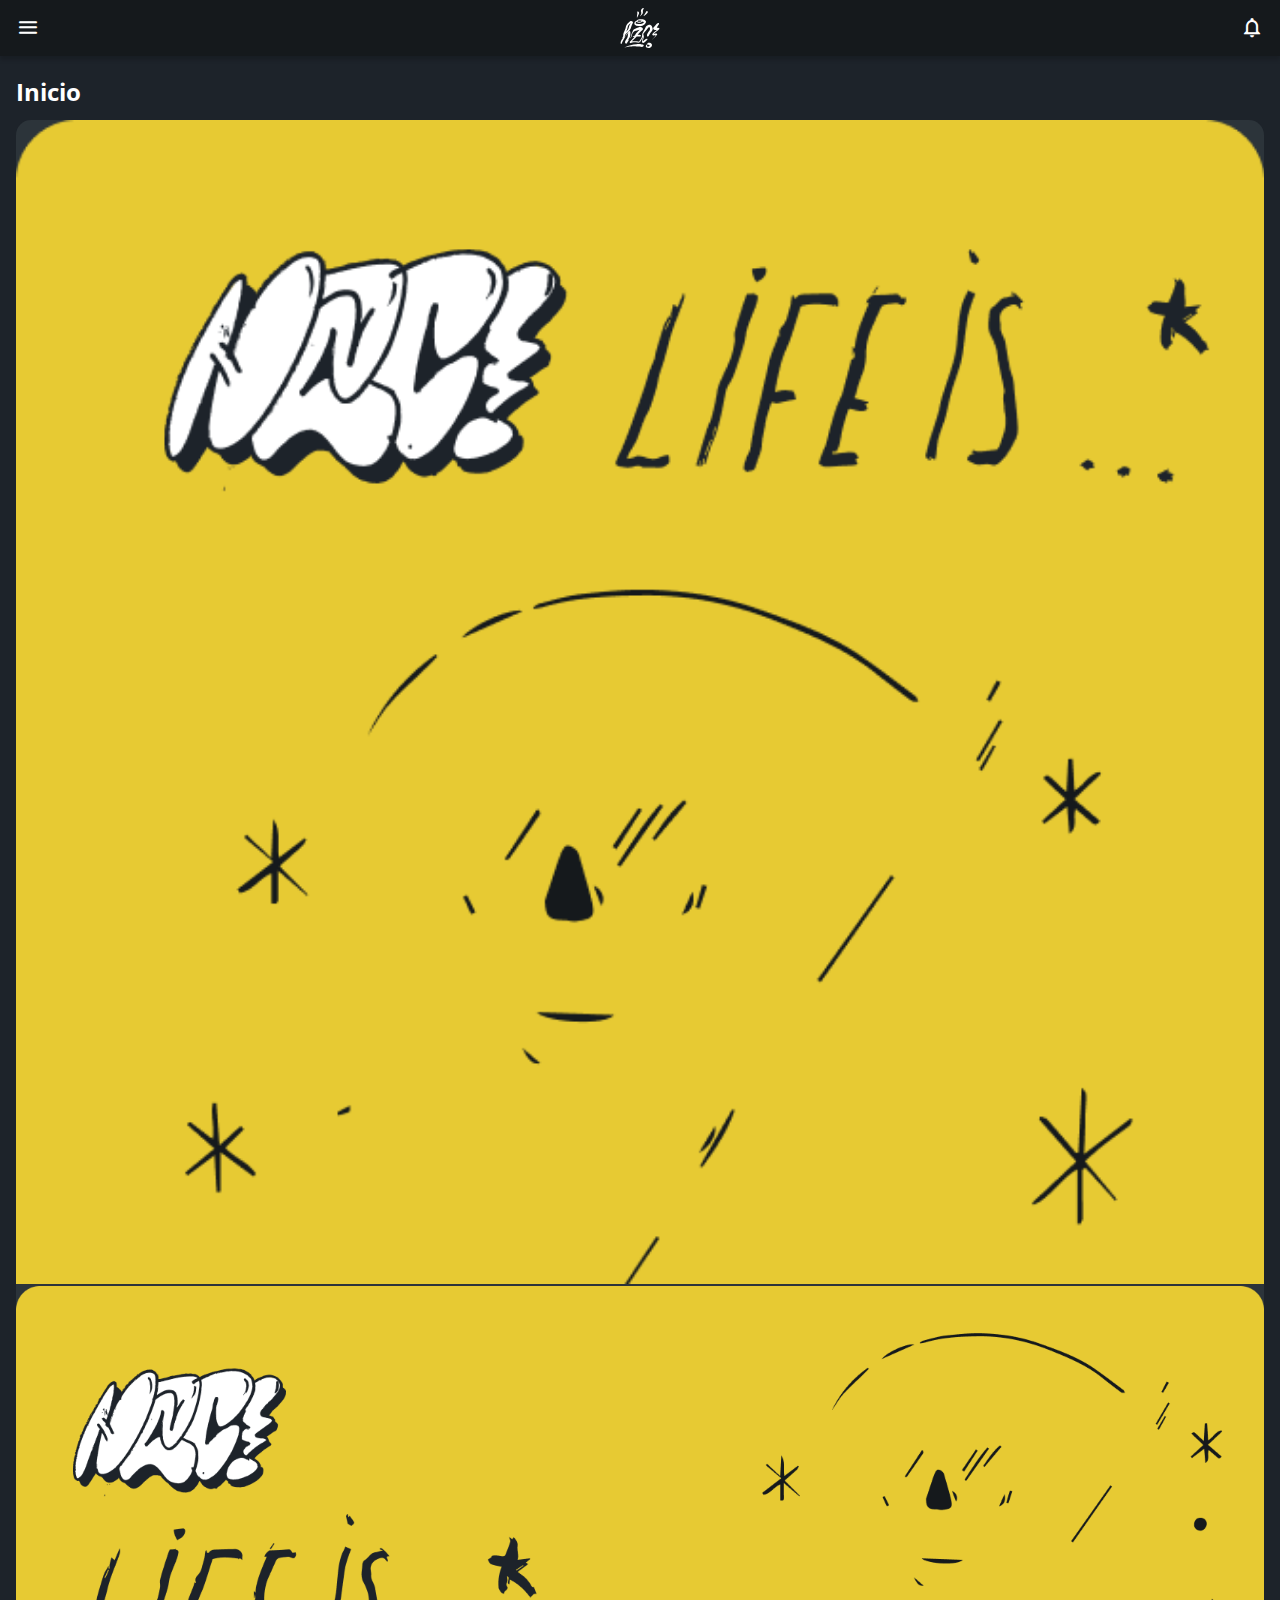
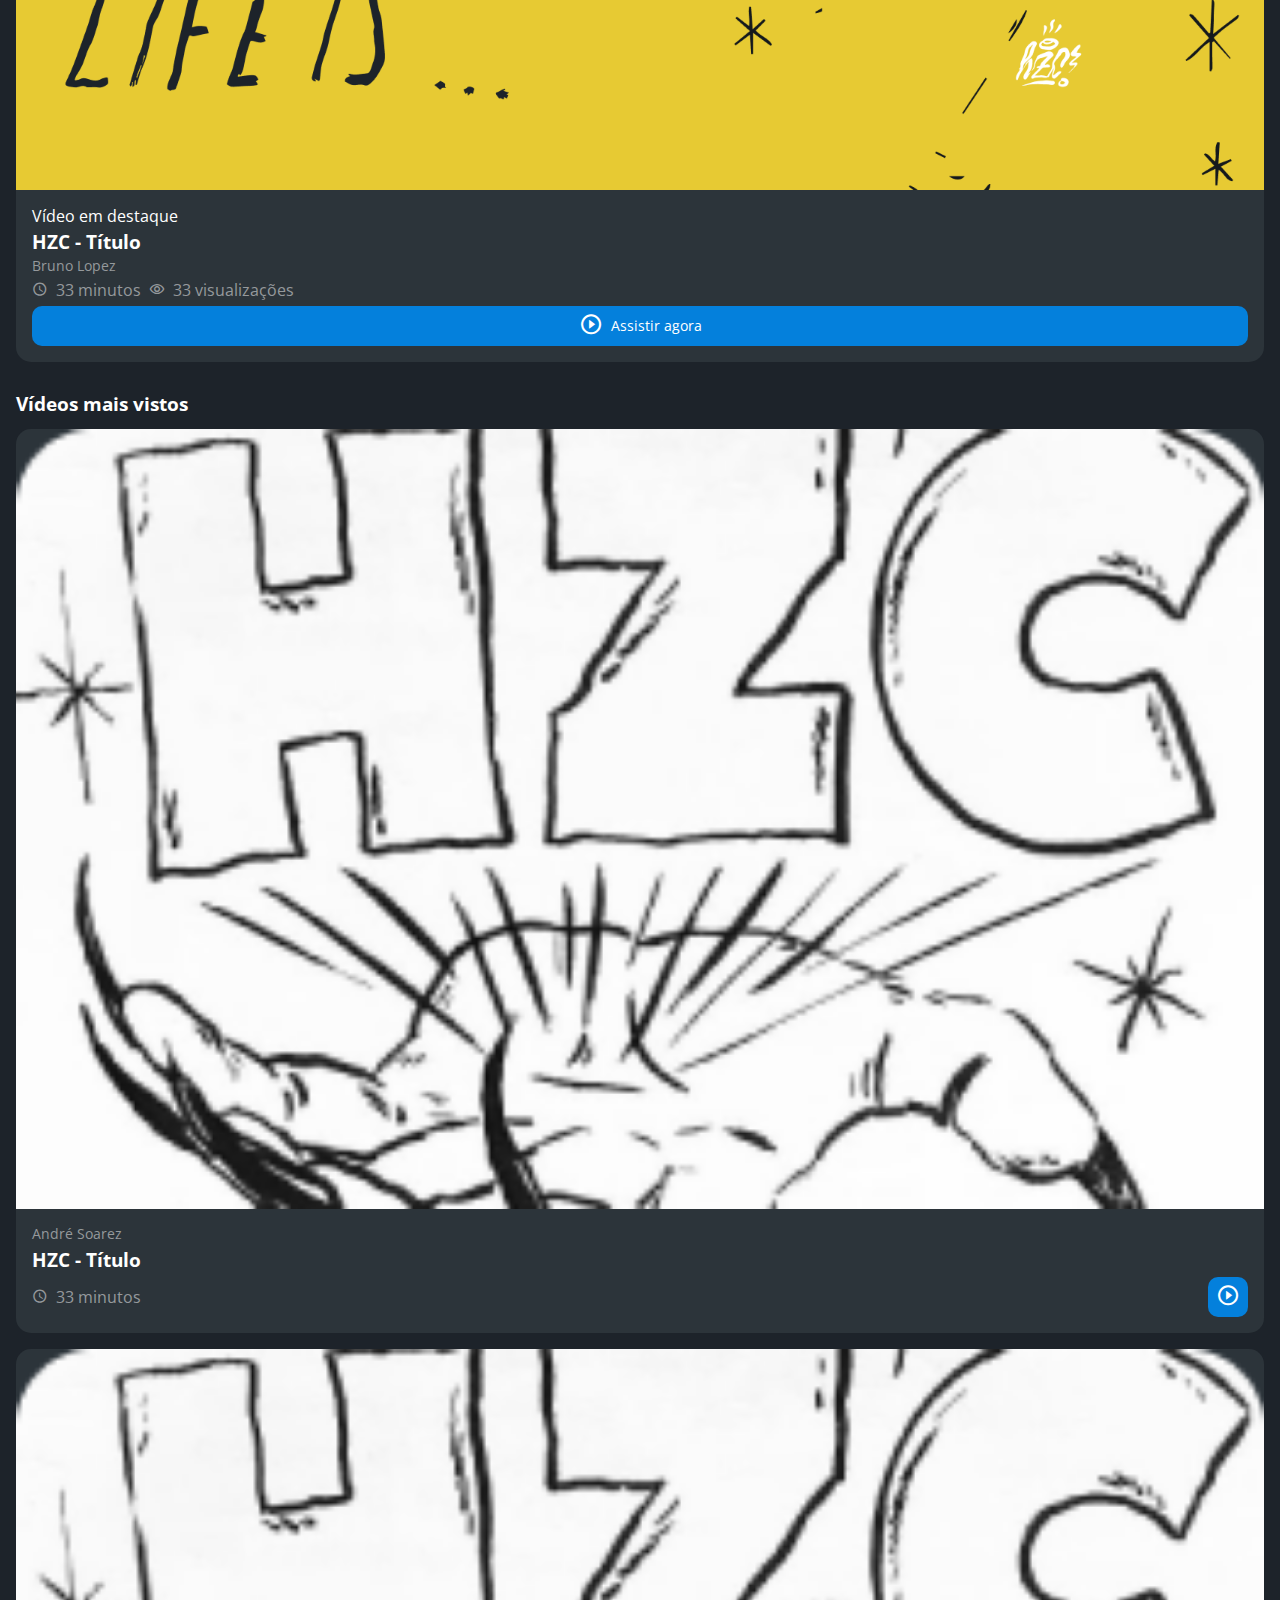
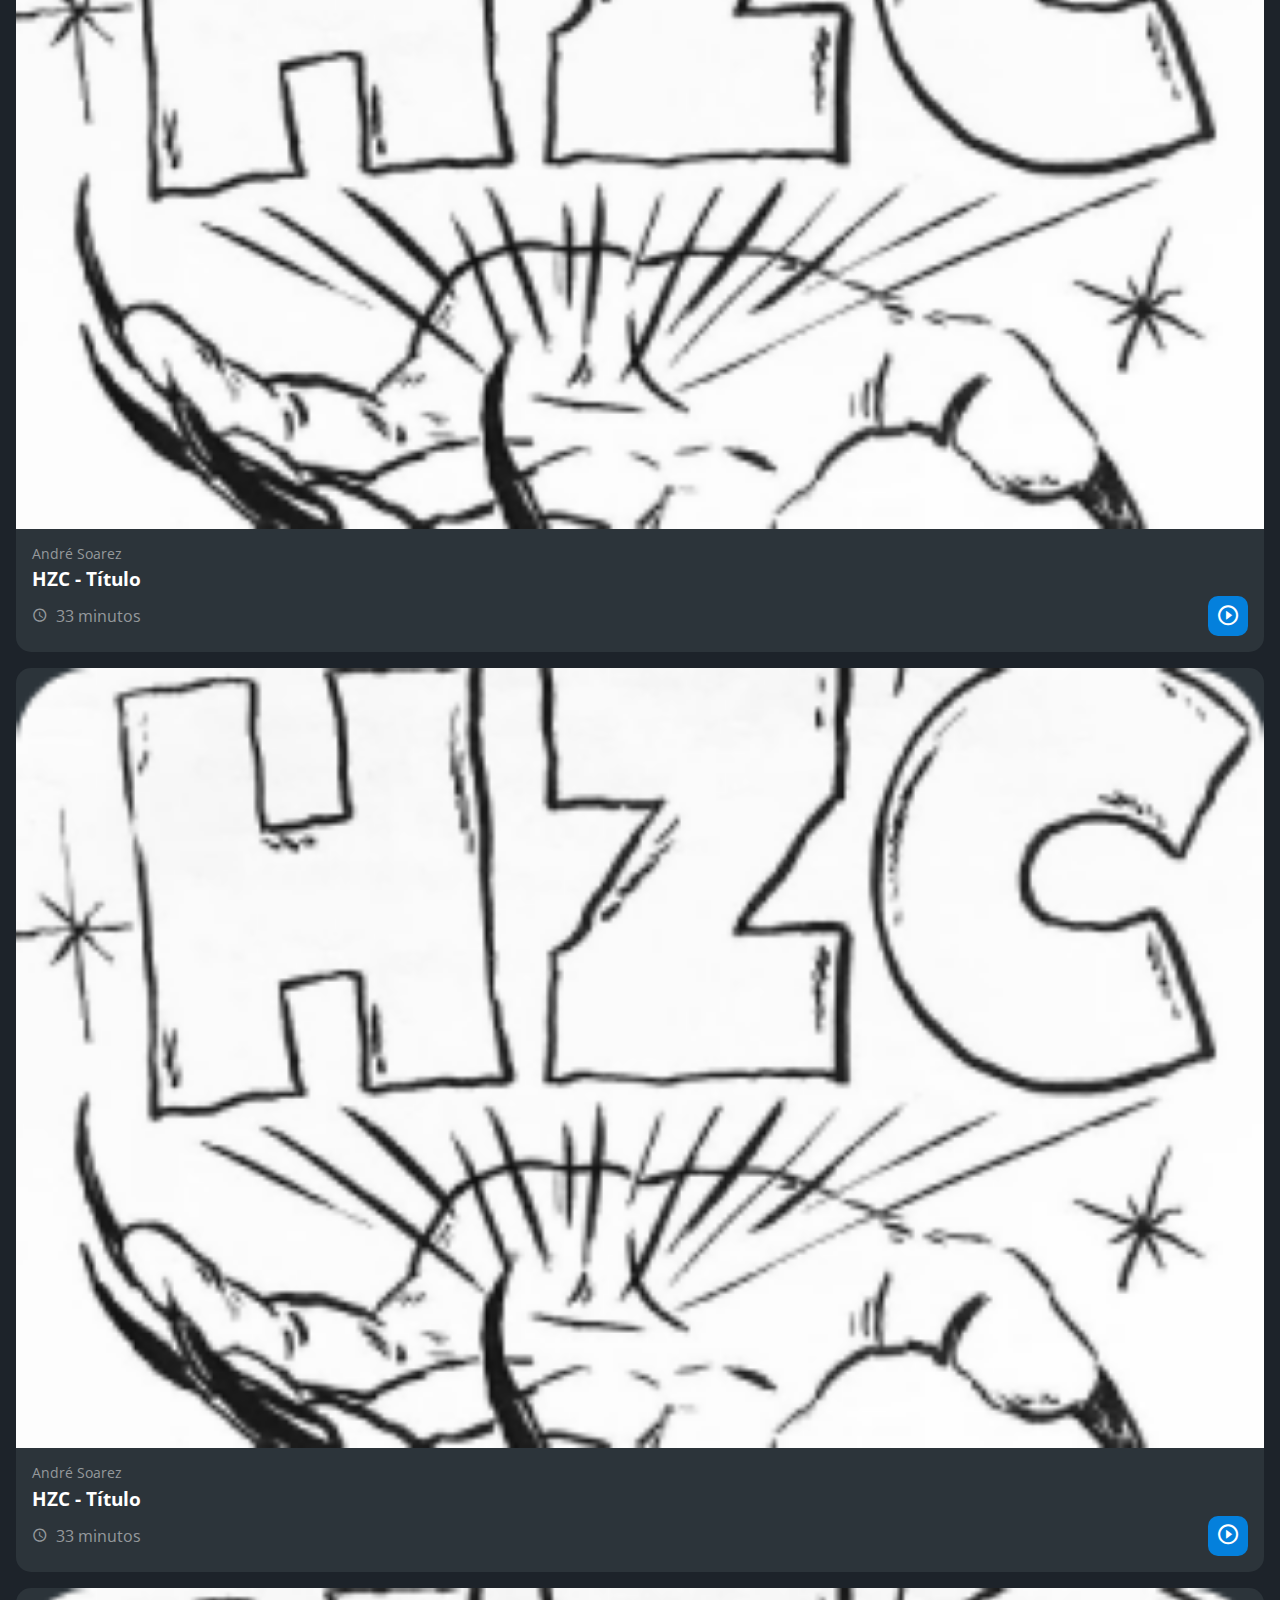
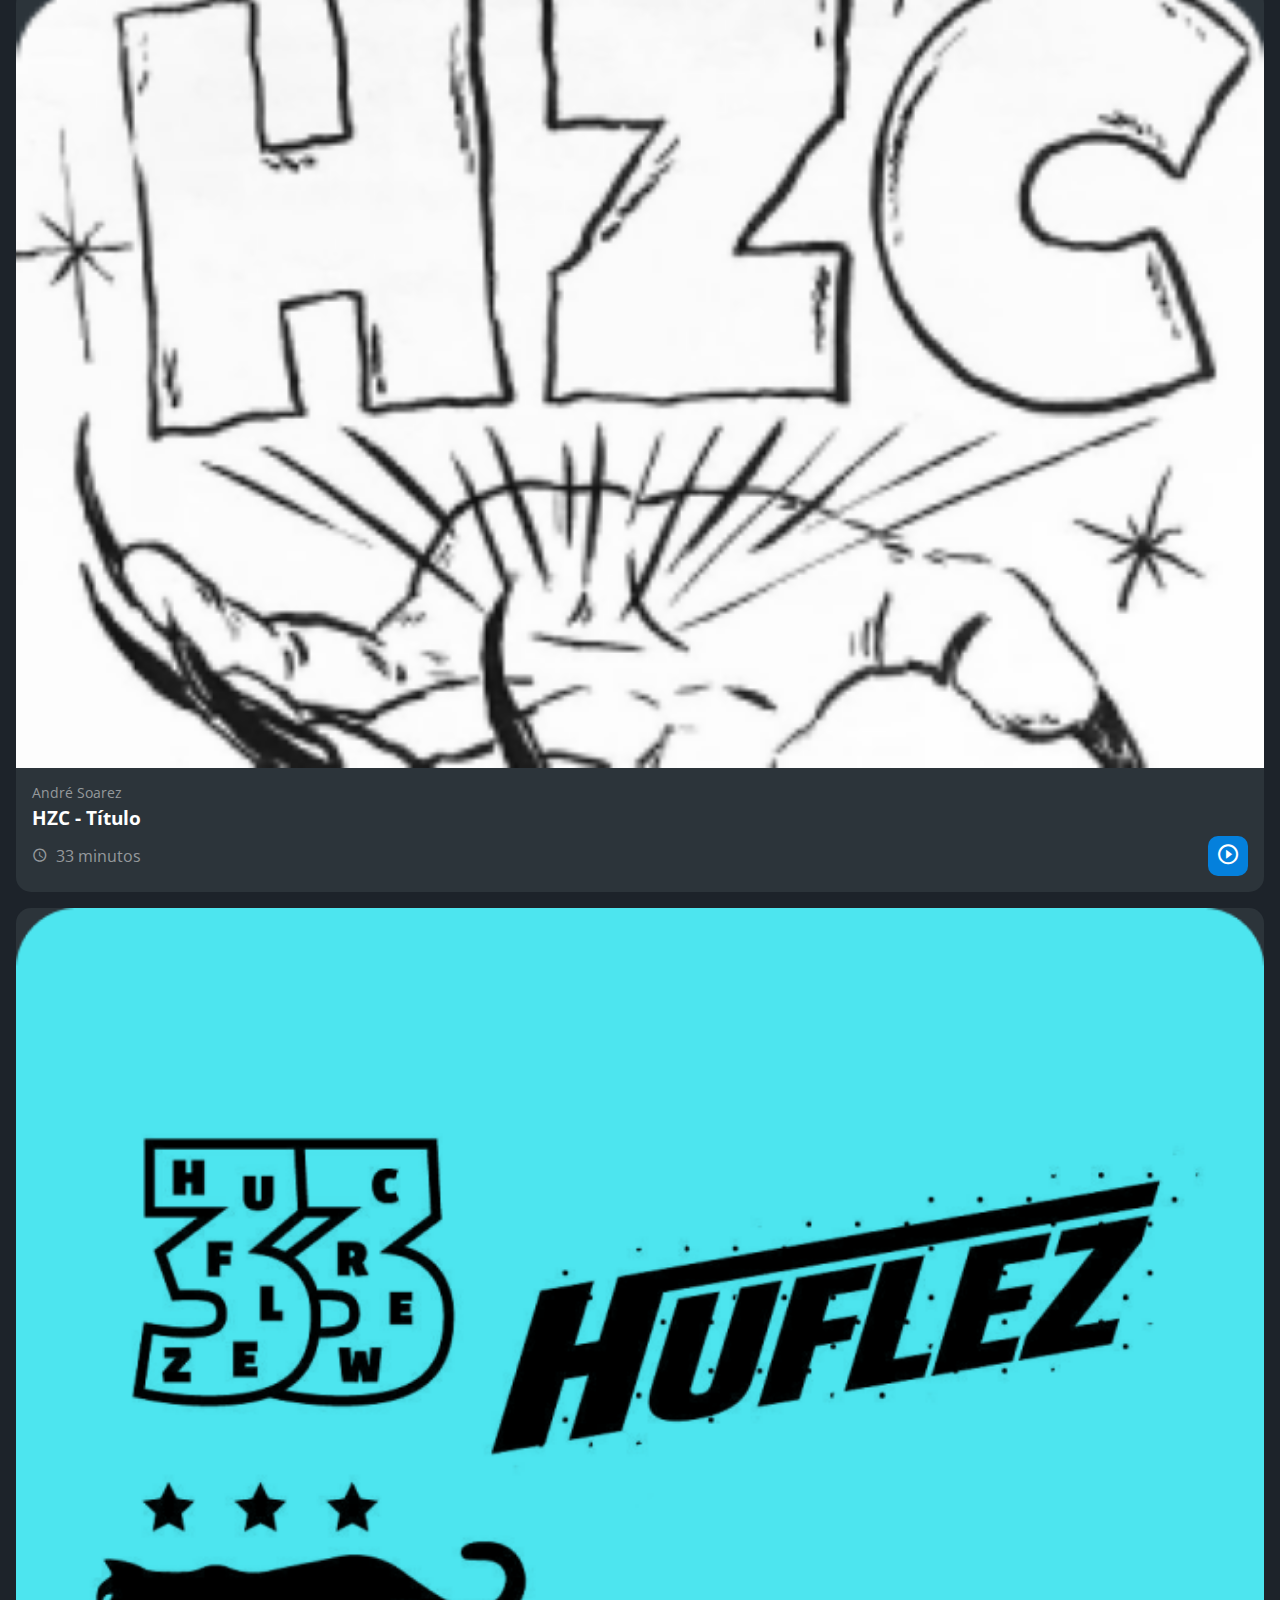
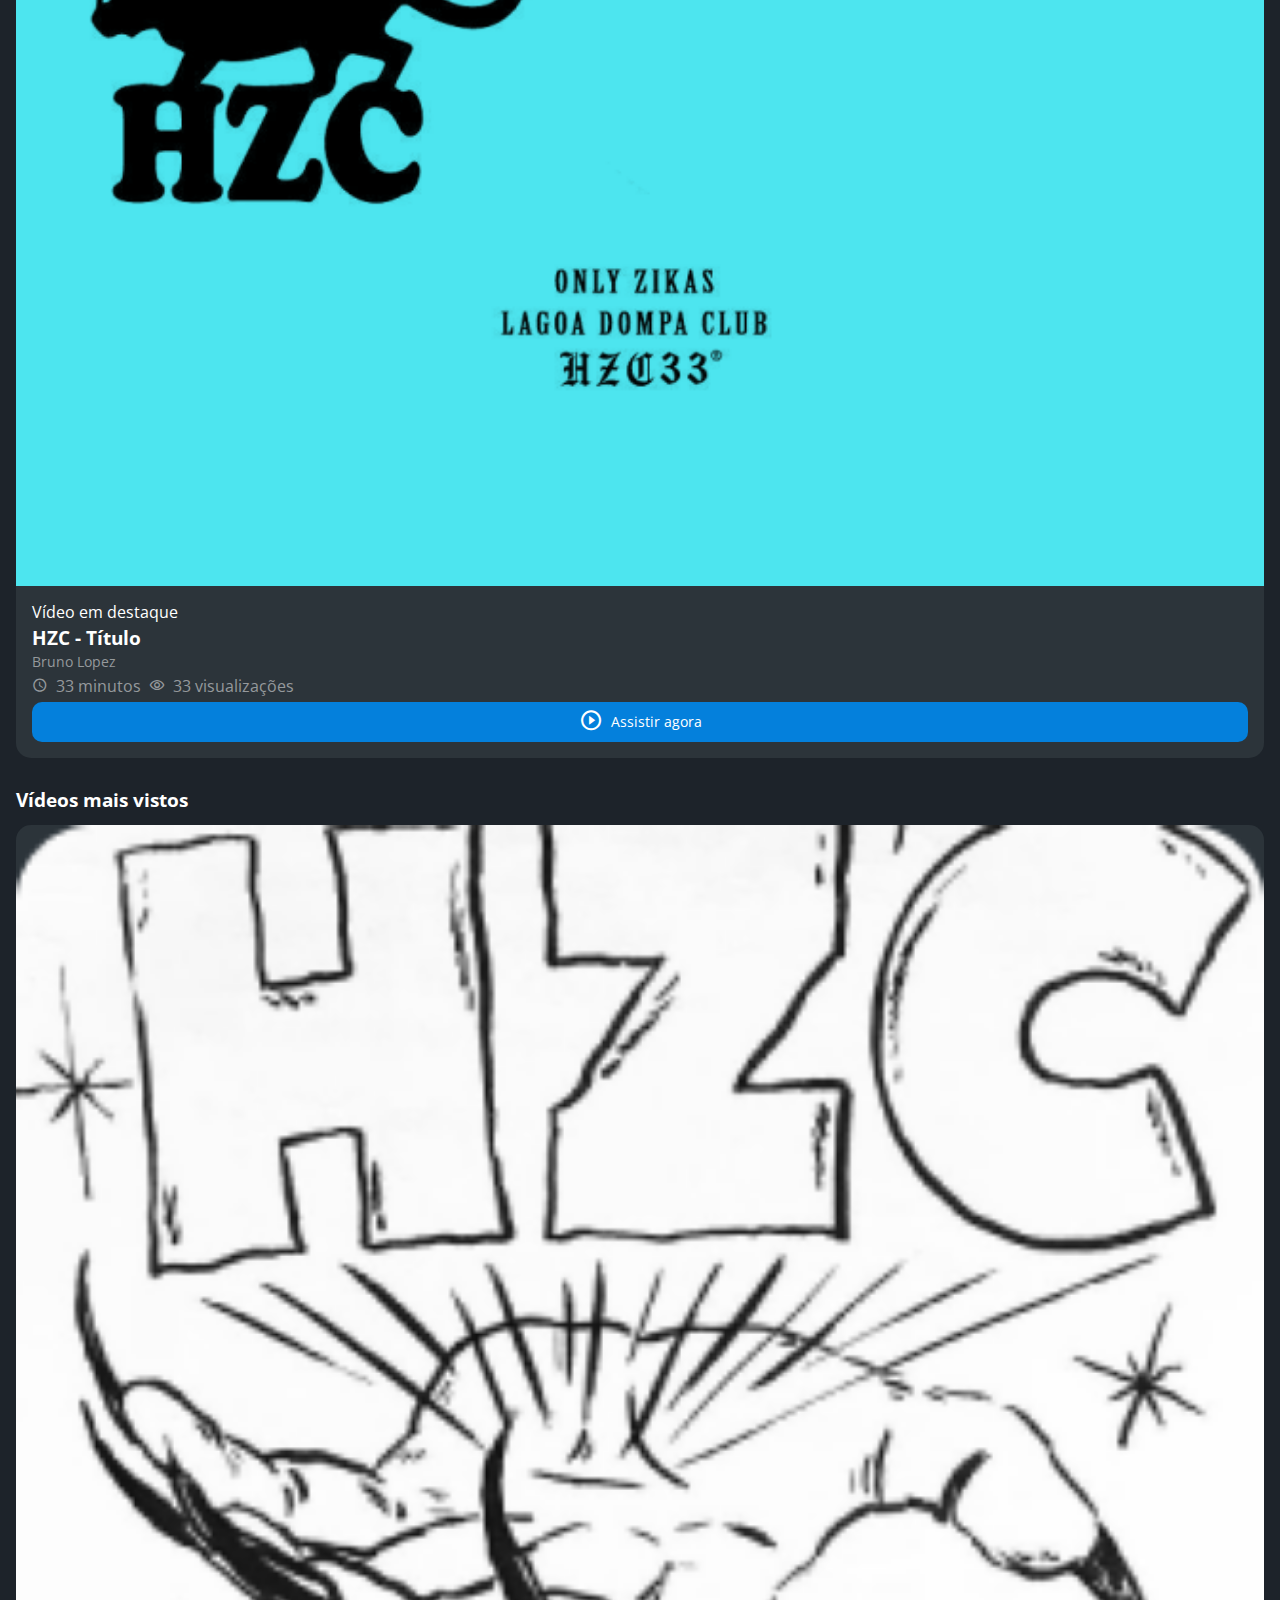
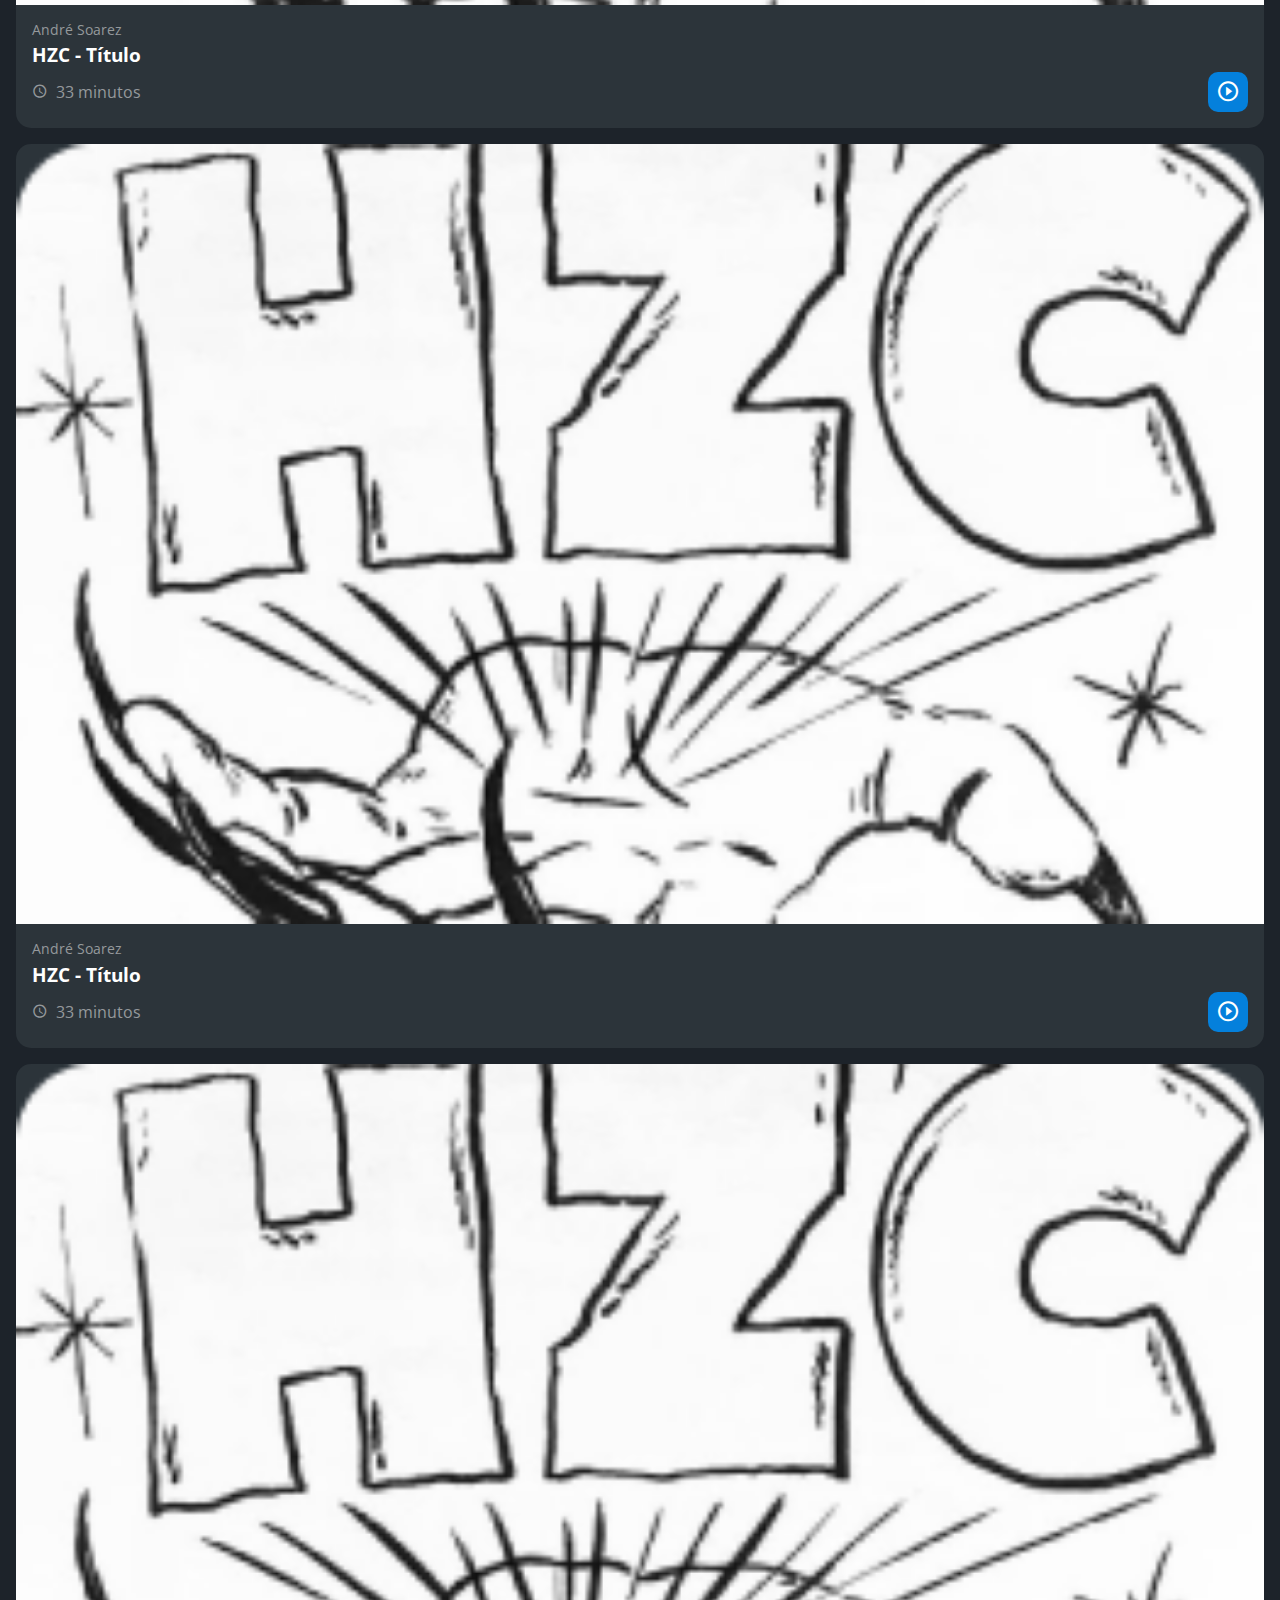
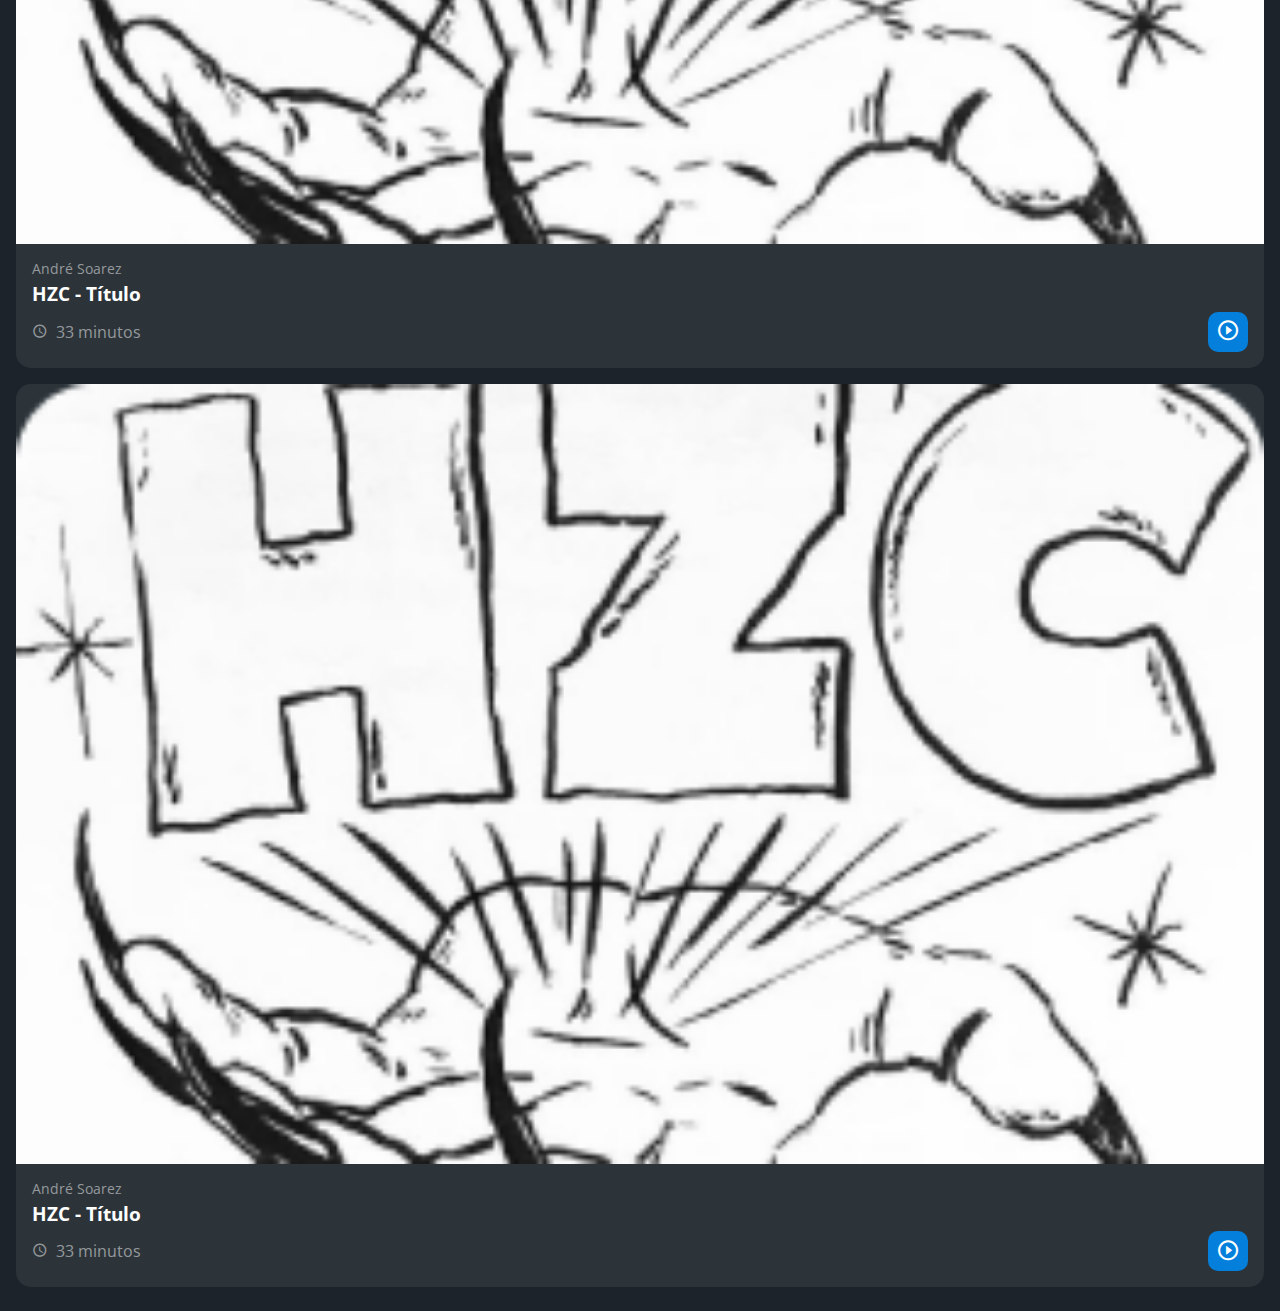
<file: index.html>
<!DOCTYPE html>
<html lang="pt-br">
  <head>
    <meta charset="UTF-8" />
    <meta http-equiv="X-UA-Compatible" content="IE=edge" />
    <meta name="viewport" content="width=device-width, initial-scale=1.0" />
    <title>HZC | Home</title>
    <link rel="preconnect" href="https://fonts.googleapis.com" />
    <link rel="preconnect" href="https://fonts.gstatic.com" crossorigin />
    <link
      rel="stylesheet"
      href="https://fonts.googleapis.com/css2?family=Open+Sans:wght@400;600;700&display=swap"
    />
    <link rel="stylesheet" href="assets/css/reset.css" />
    <link rel="stylesheet" href="assets/css/estilos.css" />
  </head>
  <body>
    <header class="cabecalho">
      <button class="cabecalho__menu" aria-label="Menu"><i></i></button>
      <img src="assets/img/logo.svg" alt="Logotipo da HZC" class="cabecalho__logo">
      <p class="cabecalho__perfil">Bruno Lopez</p>
      <button class="cabecalho__notificacao" aria-label="Notificação"><i></i></button>
    </header>
    <nav class="menu-lateral">
      <img src="assets/img/logo.svg" alt="Logotipo da HZC" class="menu-lateral__logo">
      <a href="#" class="menu-lateral__link menu-lateral__link--inicio menu-lateral__link--ativo">Início</a>
      <a href="#" class="menu-lateral__link menu-lateral__link--videos">Vídeos</a>
      <a href="#" class="menu-lateral__link menu-lateral__link--picos">Picos</a>
      <a href="#" class="menu-lateral__link menu-lateral__link--integrantes">Integrantes</a>
      <a href="#" class="menu-lateral__link menu-lateral__link--camisas">Camisas</a>
      <a href="#" class="menu-lateral__link menu-lateral__link--pinturas">Pinturas</a>
    </nav>

    <main class="principal">
      <h2 class="titulo-pagina">Inicio</h2>

      <article class="cartao cartao--destaque destaque-video">
        <img src="assets/img/banner-mobile_1.png" alt="Banner do cartao" class="cartao__imagem cartao__imagem--mobile">
        <img src="assets/img/banner_1.png" alt="Banner do cartao" class="cartao__imagem cartao__imagem--dekstop">
        <div class="cartao__conteudo">
          <p class="cartao__destaque">Vídeo em destaque</p>
          <h3 class="cartao__titulo">HZC - Título</h3>
          <p class="cartao__perfil">Bruno Lopez</p>
          <p class="cartao__info cartao__info--tempo">33 minutos</p>
          <p class="cartao__info cartao__info--visualizacao">33 visualizações</p>
          <button class="cartao__botao cartao__botao--play cartao__botao--destaque">Assistir agora</button>
        </div>
      </article>

      <article class="cartao cartao--recentes videos-recentes">
        <h3 class="cartao__titulo">Vídeos recentes</h3>
        <a href="#" class="cartao__link">Ver todos</a>
        <ul class="cartao__lista">
          <li class="cartao__item">
            <img src="assets/img/miniatura_1.png" alt="Thumbnail" class="cartao__item-thumbnail">
            <h4 class="cartao__item-titulo">HZC - Love machine</h4>
            <p class="cartao__item-perfil">Bruno Lopez</p>
          </li>
          <li class="cartao__item">
            <img src="assets/img/miniatura_1.png" alt="Thumbnail" class="cartao__item-thumbnail">
            <h4 class="cartao__item-titulo">HZC - Love machine</h4>
            <p class="cartao__item-perfil">Bruno Lopez</p>
          </li>
          <li class="cartao__item">
            <img src="assets/img/miniatura_1.png" alt="Thumbnail" class="cartao__item-thumbnail">
            <h4 class="cartao__item-titulo">HZC - Love machine</h4>
            <p class="cartao__item-perfil">Bruno Lopez</p>
          </li>
          <li class="cartao__item">
            <img src="assets/img/miniatura_1.png" alt="Thumbnail" class="cartao__item-thumbnail">
            <h4 class="cartao__item-titulo">HZC - Love machine</h4>
            <p class="cartao__item-perfil">Bruno Lopez</p>
          </li>
          <li class="cartao__item">
            <img src="assets/img/miniatura_1.png" alt="Thumbnail" class="cartao__item-thumbnail">
            <h4 class="cartao__item-titulo">HZC - Love machine</h4>
            <p class="cartao__item-perfil">Bruno Lopez</p>
          </li>
        </ul>
      </article>

      <section class="secao secao-videos">
        <h3 class="titulo-secao">Vídeos mais vistos</h3>

        <article class="cartao">
          <img src="assets/img/video_1.png" alt="Vídeo" class="cartao__imagem">
          <div class="cartao__conteudo">
            <p class="cartao__perfil">André Soarez</p>
            <h3 class="cartao__titulo">HZC - Título</h3>
            <p class="cartao__info cartao__info--tempo">33 minutos</p>
            <button class="cartao__botao cartao__botao--play" aria-label="Assistir agora"></button>
          </div>
        </article>

        <article class="cartao">
          <img src="assets/img/video_1.png" alt="Vídeo" class="cartao__imagem">
          <div class="cartao__conteudo">
            <p class="cartao__perfil">André Soarez</p>
            <h3 class="cartao__titulo">HZC - Título</h3>
            <p class="cartao__info cartao__info--tempo">33 minutos</p>
            <button class="cartao__botao cartao__botao--play" aria-label="Assistir agora"></button>
          </div>
        </article>
        
        <article class="cartao">
          <img src="assets/img/video_1.png" alt="Vídeo" class="cartao__imagem">
          <div class="cartao__conteudo">
            <p class="cartao__perfil">André Soarez</p>
            <h3 class="cartao__titulo">HZC - Título</h3>
            <p class="cartao__info cartao__info--tempo">33 minutos</p>
            <button class="cartao__botao cartao__botao--play" aria-label="Assistir agora"></button>
          </div>
        </article>

        <article class="cartao">
          <img src="assets/img/video_1.png" alt="Vídeo" class="cartao__imagem">
          <div class="cartao__conteudo">
            <p class="cartao__perfil">André Soarez</p>
            <h3 class="cartao__titulo">HZC - Título</h3>
            <p class="cartao__info cartao__info--tempo">33 minutos</p>
            <button class="cartao__botao cartao__botao--play" aria-label="Assistir agora"></button>
          </div>
        </article>
      </section>
      <article class="cartao cartao--recentes produtos-recentes">
        <h3 class="cartao__titulo">Vídeos recentes</h3>
        <a href="#" class="cartao__link">Ver todos</a>
        <ul class="cartao__lista">
          <li class="cartao__item">
            <img src="assets/img/miniatura_1.png" alt="Thumbnail" class="cartao__item-thumbnail">
            <h4 class="cartao__item-titulo">HZC - Love machine</h4>
            <p class="cartao__item-perfil">Bruno Lopez</p>
          </li>
          <li class="cartao__item">
            <img src="assets/img/miniatura_1.png" alt="Thumbnail" class="cartao__item-thumbnail">
            <h4 class="cartao__item-titulo">HZC - Love machine</h4>
            <p class="cartao__item-perfil">Bruno Lopez</p>
          </li>
          <li class="cartao__item">
            <img src="assets/img/miniatura_1.png" alt="Thumbnail" class="cartao__item-thumbnail">
            <h4 class="cartao__item-titulo">HZC - Love machine</h4>
            <p class="cartao__item-perfil">Bruno Lopez</p>
          </li>
          <li class="cartao__item">
            <img src="assets/img/miniatura_1.png" alt="Thumbnail" class="cartao__item-thumbnail">
            <h4 class="cartao__item-titulo">HZC - Love machine</h4>
            <p class="cartao__item-perfil">Bruno Lopez</p>
          </li>
          <li class="cartao__item">
            <img src="assets/img/miniatura_1.png" alt="Thumbnail" class="cartao__item-thumbnail">
            <h4 class="cartao__item-titulo">HZC - Love machine</h4>
            <p class="cartao__item-perfil">Bruno Lopez</p>
          </li>
        </ul>
      </article>
      <article class="cartao cartao--destaque destaque-produtos">
        <img src="assets/img/banner-mobile_2.png" alt="Banner do cartao" class="cartao__imagem--mobile">
        <img src="assets/img/banner_2.png" alt="Banner do cartao" class="cartao__imagem--desktop">
        <div class="cartao__conteudo">
          <p class="cartao__destaque">Vídeo em destaque</p>
          <h3 class="cartao__titulo">HZC - Título</h3>
          <p class="cartao__perfil">Bruno Lopez</p>
          <p class="cartao__info cartao__info--tempo">33 minutos</p>
          <p class="cartao__info cartao__info--visualizacao">33 visualizações</p>
          <button class="cartao__botao cartao__botao--play cartao__botao--destaque">Assistir agora</button>
        </div>
      </article>
      <section class="secao secao-produtos">
        <h3 class="titulo-secao">Vídeos mais vistos</h3>

        <article class="cartao">
          <img src="assets/img/video_1.png" alt="Vídeo" class="cartao__imagem">
          <div class="cartao__conteudo">
            <p class="cartao__perfil">André Soarez</p>
            <h3 class="cartao__titulo">HZC - Título</h3>
            <p class="cartao__info cartao__info--tempo">33 minutos</p>
            <button class="cartao__botao cartao__botao--play" aria-label="Assistir agora"></button>
          </div>
        </article>

        <article class="cartao">
          <img src="assets/img/video_1.png" alt="Vídeo" class="cartao__imagem">
          <div class="cartao__conteudo">
            <p class="cartao__perfil">André Soarez</p>
            <h3 class="cartao__titulo">HZC - Título</h3>
            <p class="cartao__info cartao__info--tempo">33 minutos</p>
            <button class="cartao__botao cartao__botao--play" aria-label="Assistir agora"></button>
          </div>
        </article>
        
        <article class="cartao">
          <img src="assets/img/video_1.png" alt="Vídeo" class="cartao__imagem">
          <div class="cartao__conteudo">
            <p class="cartao__perfil">André Soarez</p>
            <h3 class="cartao__titulo">HZC - Título</h3>
            <p class="cartao__info cartao__info--tempo">33 minutos</p>
            <button class="cartao__botao cartao__botao--play" aria-label="Assistir agora"></button>
          </div>
        </article>

        <article class="cartao">
          <img src="assets/img/video_1.png" alt="Vídeo" class="cartao__imagem">
          <div class="cartao__conteudo">
            <p class="cartao__perfil">André Soarez</p>
            <h3 class="cartao__titulo">HZC - Título</h3>
            <p class="cartao__info cartao__info--tempo">33 minutos</p>
            <button class="cartao__botao cartao__botao--play" aria-label="Assistir agora"></button>
          </div>
        </article>
      </section>
    </main>

    <script src="assets/js/index.js"></script>
  </body>
</html>
</file>
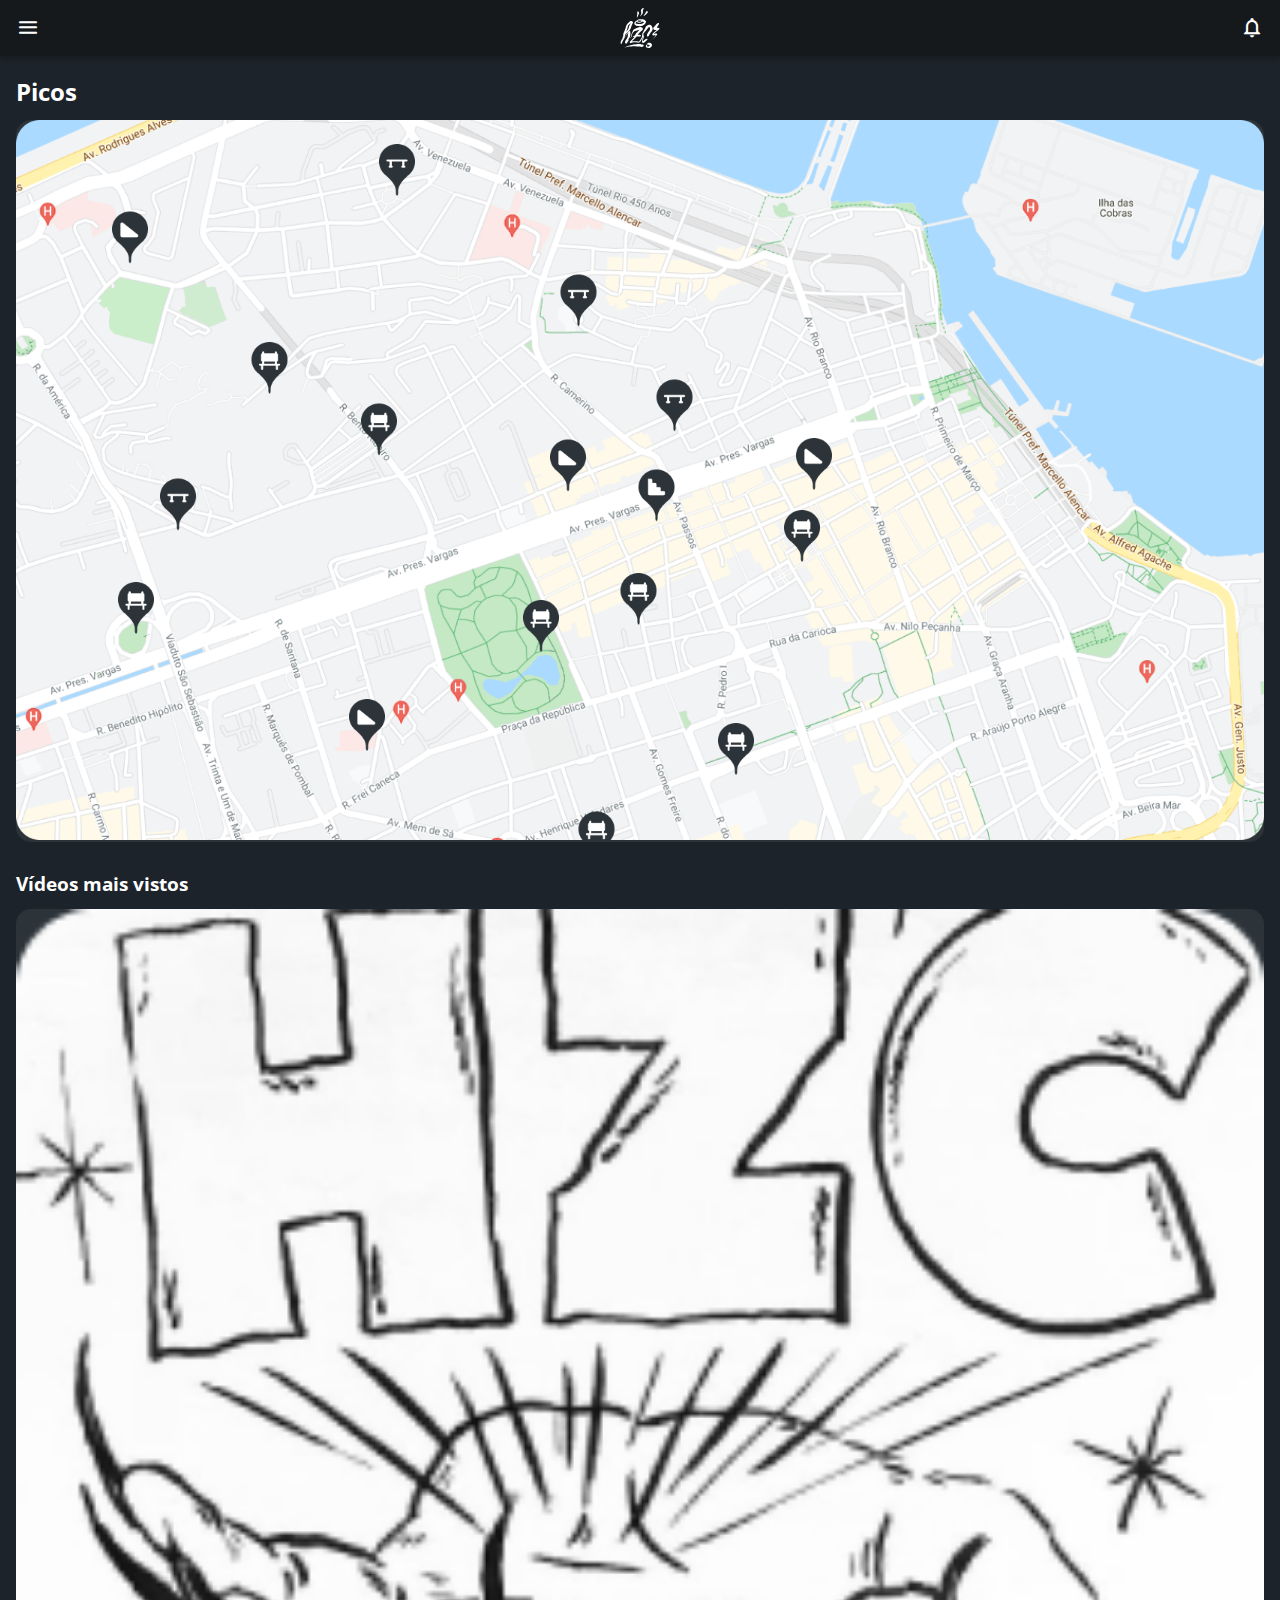
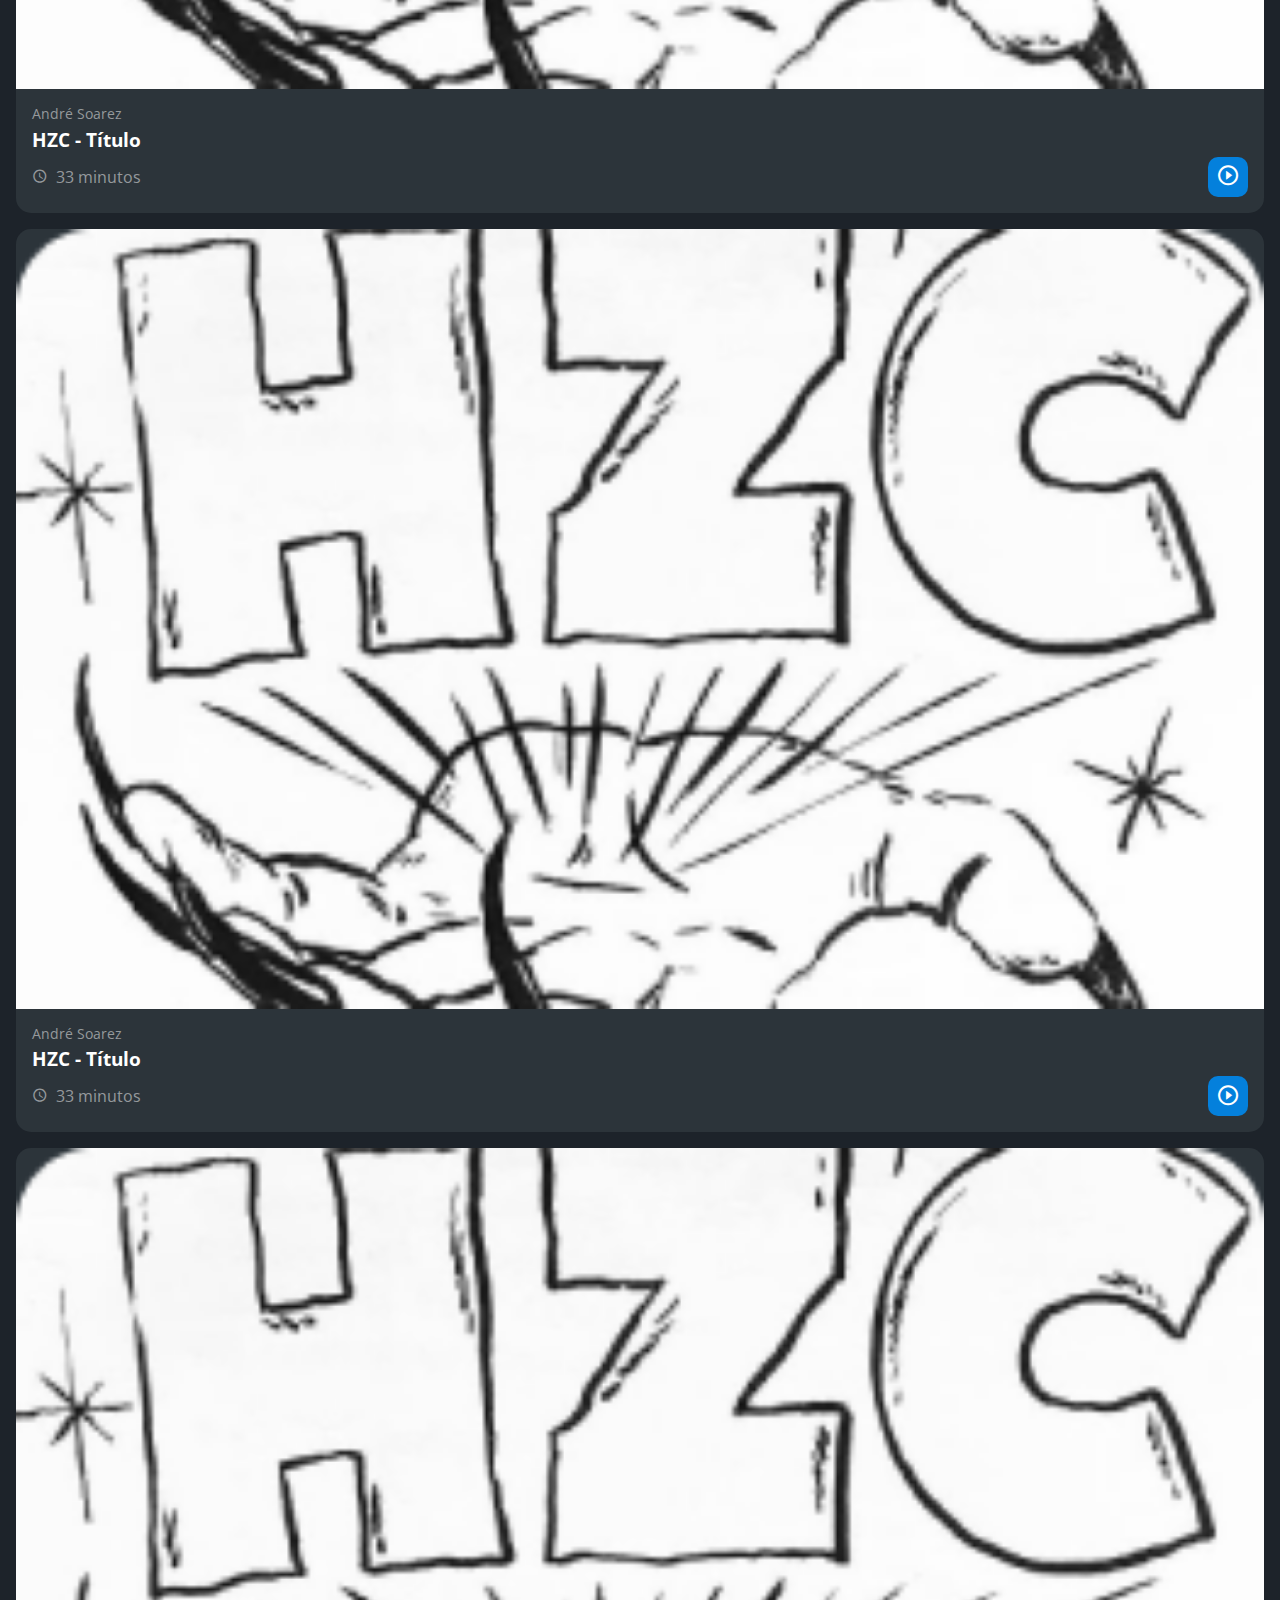
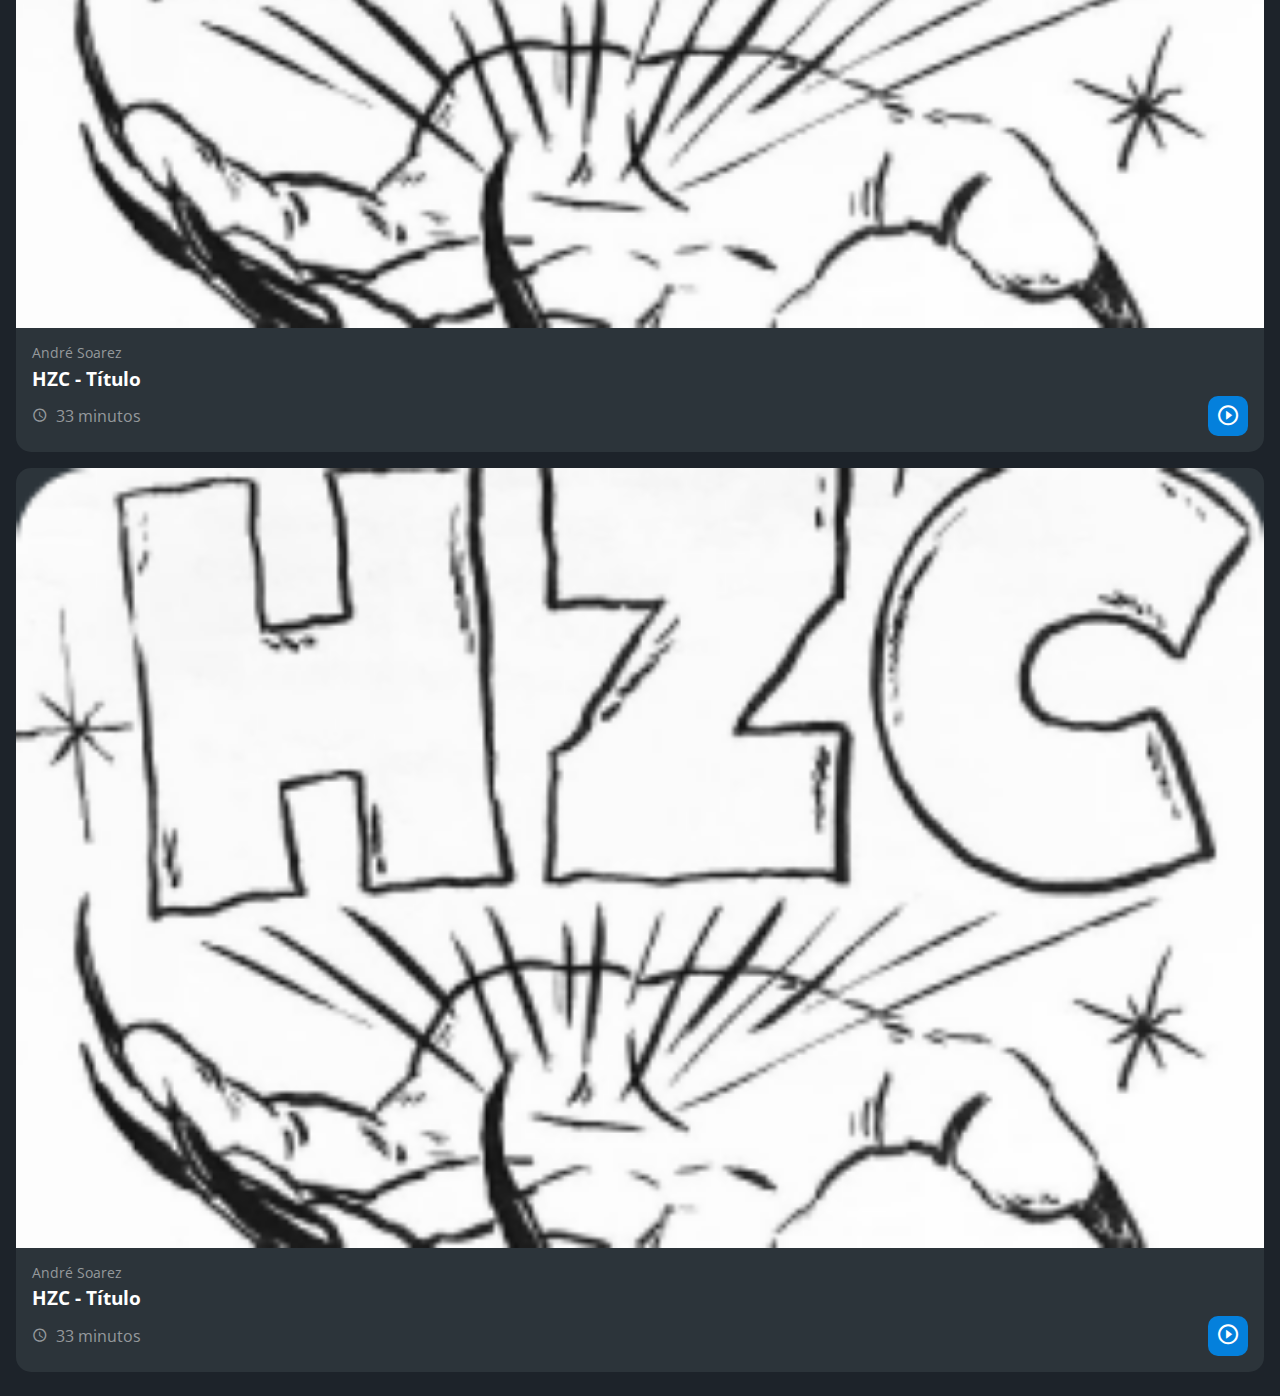
<file: picos.html>
<!DOCTYPE html>
<html lang="pt-br">
  <head>
    <meta charset="UTF-8" />
    <meta http-equiv="X-UA-Compatible" content="IE=edge" />
    <meta name="viewport" content="width=device-width, initial-scale=1.0" />
    <title>HZC | Home</title>
    <link rel="preconnect" href="https://fonts.googleapis.com" />
    <link rel="preconnect" href="https://fonts.gstatic.com" crossorigin />
    <link
      rel="stylesheet"
      href="https://fonts.googleapis.com/css2?family=Open+Sans:wght@400;600;700&display=swap"
    />
    <link rel="stylesheet" href="assets/css/reset.css" />
    <link rel="stylesheet" href="assets/css/estilos.css" />
  </head>
  <body>
    <header class="cabecalho">
      <button class="cabecalho__menu" aria-label="Menu"><i></i></button>
      <img src="assets/img/logo.svg" alt="Logotipo da HZC" class="cabecalho__logo">
      <p class="cabecalho__perfil">Bruno Lopez</p>
      <button class="cabecalho__notificacao" aria-label="Notificação"><i></i></button>
    </header>
    <nav class="menu-lateral">
      <img src="assets/img/logo.svg" alt="Logotipo da HZC" class="menu-lateral__logo">
      <a href="#" class="menu-lateral__link menu-lateral__link--inicio menu-lateral__link--ativo">Início</a>
      <a href="#" class="menu-lateral__link menu-lateral__link--videos">Vídeos</a>
      <a href="#" class="menu-lateral__link menu-lateral__link--picos">Picos</a>
      <a href="#" class="menu-lateral__link menu-lateral__link--integrantes">Integrantes</a>
      <a href="#" class="menu-lateral__link menu-lateral__link--camisas">Camisas</a>
      <a href="#" class="menu-lateral__link menu-lateral__link--pinturas">Pinturas</a>
    </nav>

    <main class="principal">
      <h2 class="titulo-pagina">Picos</h2>

      <article class="cartao cartao--destaque destaque-video">
        <img src="assets/img/mapa-picos.png" alt="Banner do cartao" class="cartao__imagem cartao__imagem--dekstop">
      </article>

      <article class="cartao cartao--recentes videos-recentes">
        <h3 class="cartao__titulo">Vídeos recentes</h3>
        <a href="#" class="cartao__link">Ver todos</a>
        <ul class="cartao__lista">
          <li class="cartao__item">
            <img src="assets/img/miniatura_1.png" alt="Thumbnail" class="cartao__item-thumbnail">
            <h4 class="cartao__item-titulo">HZC - Love machine</h4>
            <p class="cartao__item-perfil">Bruno Lopez</p>
          </li>
          <li class="cartao__item">
            <img src="assets/img/miniatura_1.png" alt="Thumbnail" class="cartao__item-thumbnail">
            <h4 class="cartao__item-titulo">HZC - Love machine</h4>
            <p class="cartao__item-perfil">Bruno Lopez</p>
          </li>
          <li class="cartao__item">
            <img src="assets/img/miniatura_1.png" alt="Thumbnail" class="cartao__item-thumbnail">
            <h4 class="cartao__item-titulo">HZC - Love machine</h4>
            <p class="cartao__item-perfil">Bruno Lopez</p>
          </li>
          <li class="cartao__item">
            <img src="assets/img/miniatura_1.png" alt="Thumbnail" class="cartao__item-thumbnail">
            <h4 class="cartao__item-titulo">HZC - Love machine</h4>
            <p class="cartao__item-perfil">Bruno Lopez</p>
          </li>
          <li class="cartao__item">
            <img src="assets/img/miniatura_1.png" alt="Thumbnail" class="cartao__item-thumbnail">
            <h4 class="cartao__item-titulo">HZC - Love machine</h4>
            <p class="cartao__item-perfil">Bruno Lopez</p>
          </li>
        </ul>
      </article>

      <section class="secao secao-videos">
        <h3 class="titulo-secao">Vídeos mais vistos</h3>

        <article class="cartao">
          <img src="assets/img/video_1.png" alt="Vídeo" class="cartao__imagem">
          <div class="cartao__conteudo">
            <p class="cartao__perfil">André Soarez</p>
            <h3 class="cartao__titulo">HZC - Título</h3>
            <p class="cartao__info cartao__info--tempo">33 minutos</p>
            <button class="cartao__botao cartao__botao--play" aria-label="Assistir agora"></button>
          </div>
        </article>

        <article class="cartao">
          <img src="assets/img/video_1.png" alt="Vídeo" class="cartao__imagem">
          <div class="cartao__conteudo">
            <p class="cartao__perfil">André Soarez</p>
            <h3 class="cartao__titulo">HZC - Título</h3>
            <p class="cartao__info cartao__info--tempo">33 minutos</p>
            <button class="cartao__botao cartao__botao--play" aria-label="Assistir agora"></button>
          </div>
        </article>
        
        <article class="cartao">
          <img src="assets/img/video_1.png" alt="Vídeo" class="cartao__imagem">
          <div class="cartao__conteudo">
            <p class="cartao__perfil">André Soarez</p>
            <h3 class="cartao__titulo">HZC - Título</h3>
            <p class="cartao__info cartao__info--tempo">33 minutos</p>
            <button class="cartao__botao cartao__botao--play" aria-label="Assistir agora"></button>
          </div>
        </article>

        <article class="cartao">
          <img src="assets/img/video_1.png" alt="Vídeo" class="cartao__imagem">
          <div class="cartao__conteudo">
            <p class="cartao__perfil">André Soarez</p>
            <h3 class="cartao__titulo">HZC - Título</h3>
            <p class="cartao__info cartao__info--tempo">33 minutos</p>
            <button class="cartao__botao cartao__botao--play" aria-label="Assistir agora"></button>
          </div>
        </article>
      </section>
      
    </main>

    <script src="assets/js/index.js"></script>
  </body>
</html>
</file>
<file: assets/css/estilos.css>
@font-face {
    font-family: 'icones';
    src: url(../font/icones.ttf);
}

body {
    background-color: #1D232A;
    font-family: 'Open Sans', 'icones', sans-serif;
    color: #FFFFFF;
}

@media screen and (min-width: 1440px) {
    body {
        display: grid;
        grid-template-columns: auto 1fr;
    }
}

.cabecalho {
    display: flex;
    justify-content: space-between;
    align-items: center;
    background-color: #15191C;
    padding: 8px 16px;
    box-shadow: 0px 4px 4px rgba(0, 0, 0, 0.16);
}

.cabecalho__menu i::before {
    content: "\e904";
    font-size: 24px;
}

.cabecalho__notificacao i::before {
    content: "\e906";
    font-size: 24px;
}

.cabecalho__logo {
    width: 40px;
}

.cabecalho__perfil {
    display: none;
}

@media screen and (min-width: 1440px) {

    .cabecalho {
        background-color: #1D232A;
        display: grid;
        column-gap: 32px;
        grid-template-columns: 1fr auto;
        padding: 16px 60px;
        height: 80px;
        box-sizing: border-box;
        grid-column: 2;
    }

    .cabecalho__menu {
        display: none;
    }

    .cabecalho__logo {
        display: none;
    }

    .cabecalho__perfil {
        display: grid;
        grid-template-columns: repeat(3, auto);
        column-gap: 8px;
        align-items: center;
        justify-self: flex-end;
        color: #95999C;
        padding: 8px 32px;
        border-right: 1px solid #95999C;
    }

    .cabecalho__perfil::before {
        content: "";
        display: block;
        width: 32px;
        height: 32px;
        background-image: url(../img/profile_2.png);
        background-size: contain;
        background-repeat: no-repeat;
        background-position: center;
    }

    .cabecalho__perfil::after {
        content: "\e90d";
        color: #FFFFFF;
        font-size: 1.5rem;
    }
}

.menu-lateral {
    display: flex;
    flex-direction: column;
    background-color: #15191C;
    width: 75vw;
    height: 100vh;

    position: absolute;
    transition: .25s;
    left: -100vw;
}

.menu-lateral--ativo {
    left: 0;
    transition: .25s;
}

.menu-lateral__logo {
    width: 118px;
    align-self: center;
    padding: 16px;
}

.menu-lateral__link {
    height: 64px;
    color: #95999C;
    padding-left: 64px;
    display: flex;
    align-items: center;
}

.menu-lateral__link--ativo {
    color: #FFFFFF;
    padding-left: 56px;
    border-left: 8px solid #FFFFFF;
}

.menu-lateral__link::before {
    content: "\e900";
    width: 24px;
    height: 24px;
    font-size: 24px;
    position: absolute;
    left: 24px;
}

.menu-lateral__link--inicio::before {
    content: "\e902";
}

.menu-lateral__link--videos::before {
    content: "\e90e";
}

.menu-lateral__link--picos::before {
    content: "\e909";
}

.menu-lateral__link--integrantes::before {
    content: "\e903";
}

.menu-lateral__link--camisas::before {
    content: "\e900";
}

.menu-lateral__link--pinturas::before {
    content: "\e90a";
}

@media screen and (min-width: 1440px) {
    .menu-lateral {
        position: static;
        width: 200px;
        grid-column: 1;
        grid-row: 1 / span 2;
    }
}

.principal {
    padding: 24px 16px;
    display: grid;
    gap: 16px;
}

.titulo-pagina {
    font-size: 1.5rem;
    font-weight: 700;
}

.titulo-secao {
    font-size: 1.2rem;
    font-weight: 700;
}

@media screen and (min-width: 1440px) {
    .principal {
        display: grid;
        grid-template-columns: auto 1fr auto;
        grid-template-areas:
            "titulo-pagina titulo-pagina titulo-pagina"
            "destaque-video destaque-video videos-recentes"
            "secao-videos secao-videos secao-videos"
            "produtos-recentes destaque-produtos destaque-produtos"
            "secao-produtos secao-produtos secao-produtos"
        ;
        column-gap: 32px;
        padding: 16px 60px;
        grid-column: 2;
    }

    .titulo-secao {
        grid-column: span 4;
    }

}

.cartao {
    width: 100%;
    border-radius: 15px;
    overflow: hidden;
    background-color: #2C343A;
}

.cartao__imagem--desktop {
    display: none;
}

.cartao--destaque {
    margin-bottom: 16px;
}

.cartao__conteudo {
    padding: 16px;
    display: grid;
    grid-template-columns: auto 1fr;
    gap: 8px;
}

.cartao__destaque {
    grid-column: span 2;
}

.cartao__titulo {
    font-size: 1.2rem;
    font-weight: 700;
    grid-column: span 2;
}

.cartao__perfil {
    color: #95999C;
    font-size: 0.9rem;
    grid-column: span 2;
}

.cartao__info {
    display: flex;
    align-items: center;
    color: #95999C;
}

.cartao__info--tempo::before {
    content: "\e90c";
    margin-right: 8px;
}

.cartao__info--visualizacao::before {
    content: "\e90f";
    margin-right: 8px;
}

.cartao__botao {
    display: flex;
    justify-content: center;
    align-items: center;
    background-color: #0480DC;
    width: 40px;
    height: 40px;
    border-radius: 10px;
    font-size: .9rem;
    justify-self: flex-end;
}

.cartao__botao--play::before {
    content: "\e90b";
    font-size: 24px;
}

.cartao__botao--destaque {
    width: 100%;
    grid-column: span 2;
}

.cartao__botao--destaque::before {
    margin-right: 8px;
}

.cartao--recentes {
    display: none;
}

@media screen and (min-width:1440px) {
    .cartao--destaque {
        margin-bottom: 0;
    }

    .cartao__imagem--mobile {
        display: none;
    }

    .cartao__imagem--desktop {
        display: block;
    }

    .cartao__botao--destaque {
        grid-column: auto;
        padding: 16px 8px;
    }

    .cartao--recentes {
        display: grid;
        grid-template-columns: auto auto;
        align-items: center;
        row-gap: 24px;
        width: 256px;
        padding: 16px;
        box-sizing: border-box;
        align-self: flex-start;
    }

    .cartao--recentes .cartao__titulo {
        grid-column: auto;
    }

    .cartao__link {
        font-size: 0.8rem;
        font-weight: 600;
        color: #0480DC;
        justify-self: flex-end;
    }

    .cartao__lista {
        display: grid;
        row-gap: 16px;
        grid-column: span 2;
    }

    .cartao__item {
        display: grid;
        grid-template-columns: auto 1fr;
        gap: 8px;
    }

    .cartao__item-thumbnail {
        width: 32px;
        grid-row: span 2;
    }

    .cartao__item-titulo {
        font-size: 0, 9rem;
        line-height: 1.2rem;
        font-weight: 700;
    }

    .cartao__item--perfil {
        font-size: 0.8rem;
        color: #95999c;
    }
}

.secao {
    display: grid;
    gap: 16px;
}

@media screen and (min-width:1440px) {
    .secao {
        grid-template-columns: repeat(4, 1fr);
    }

    .destaque-video {
        grid-area: destaque-video;
    }

    .videos-recentes {
        grid-area: videos-recentes;
    }

    .secao-videos {
        grid-area: secao-videos;
    }

    .produtos-recentes {
        grid-area: produtos-recentes;
    }

    .destaque-produtos {
        grid-area: destaque-produtos;
    }

    .secao-produtos {
        grid-area: secao-produtos;
    }
}
</file>
